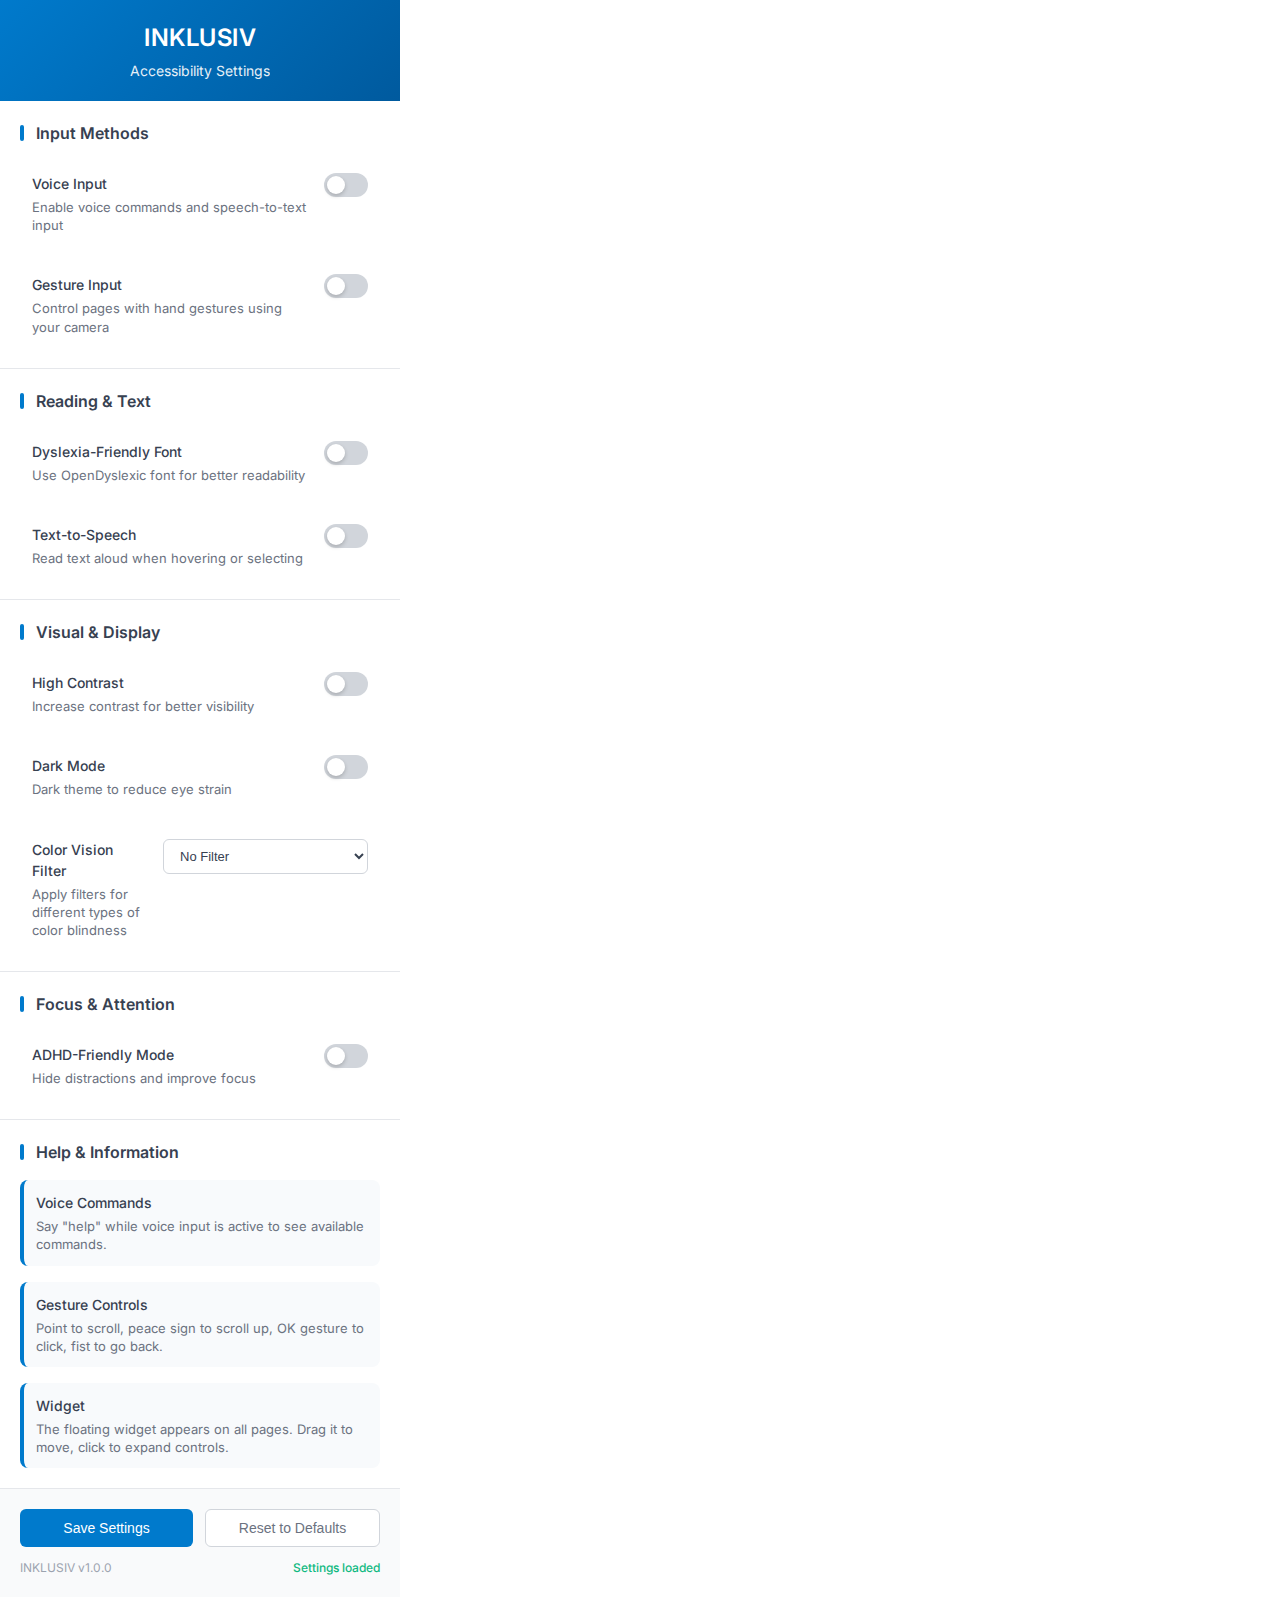
<file: public/inklusiv-extension/popup/popup.html>
<!DOCTYPE html>
<html lang="en">
<head>
  <meta charset="UTF-8">
  <meta name="viewport" content="width=device-width, initial-scale=1.0">
  <title>INKLUSIV Settings</title>
  <link rel="stylesheet" href="popup.css">
  <link href="https://fonts.googleapis.com/css2?family=Inter:wght@400;500;600&display=swap" rel="stylesheet">
</head>
<body>
  <div class="popup-container">
    <!-- Header -->
    <header class="popup-header">
      <div class="header-content">
        <h1 class="popup-title">INKLUSIV</h1>
        <p class="popup-subtitle">Accessibility Settings</p>
      </div>
    </header>

    <!-- Main Content -->
    <main class="popup-main">
      <!-- Input Methods Section -->
      <section class="settings-section">
        <h2 class="section-title">Input Methods</h2>
        <div class="settings-grid">
          <div class="setting-item">
            <div class="setting-info">
              <label class="setting-label" for="voice-toggle">Voice Input</label>
              <p class="setting-description">Enable voice commands and speech-to-text input</p>
            </div>
            <div class="setting-control">
              <label class="toggle-switch">
                <input type="checkbox" id="voice-toggle" data-feature="voiceInput">
                <span class="toggle-slider"></span>
              </label>
            </div>
          </div>

          <div class="setting-item">
            <div class="setting-info">
              <label class="setting-label" for="gesture-toggle">Gesture Input</label>
              <p class="setting-description">Control pages with hand gestures using your camera</p>
            </div>
            <div class="setting-control">
              <label class="toggle-switch">
                <input type="checkbox" id="gesture-toggle" data-feature="gestureInput">
                <span class="toggle-slider"></span>
              </label>
            </div>
          </div>
        </div>
      </section>

      <!-- Reading & Text Section -->
      <section class="settings-section">
        <h2 class="section-title">Reading & Text</h2>
        <div class="settings-grid">
          <div class="setting-item">
            <div class="setting-info">
              <label class="setting-label" for="dyslexia-toggle">Dyslexia-Friendly Font</label>
              <p class="setting-description">Use OpenDyslexic font for better readability</p>
            </div>
            <div class="setting-control">
              <label class="toggle-switch">
                <input type="checkbox" id="dyslexia-toggle" data-feature="dyslexiaFont">
                <span class="toggle-slider"></span>
              </label>
            </div>
          </div>

          <div class="setting-item">
            <div class="setting-info">
              <label class="setting-label" for="tts-toggle">Text-to-Speech</label>
              <p class="setting-description">Read text aloud when hovering or selecting</p>
            </div>
            <div class="setting-control">
              <label class="toggle-switch">
                <input type="checkbox" id="tts-toggle" data-feature="textToSpeech">
                <span class="toggle-slider"></span>
              </label>
            </div>
          </div>
        </div>
      </section>

      <!-- Visual & Display Section -->
      <section class="settings-section">
        <h2 class="section-title">Visual & Display</h2>
        <div class="settings-grid">
          <div class="setting-item">
            <div class="setting-info">
              <label class="setting-label" for="contrast-toggle">High Contrast</label>
              <p class="setting-description">Increase contrast for better visibility</p>
            </div>
            <div class="setting-control">
              <label class="toggle-switch">
                <input type="checkbox" id="contrast-toggle" data-feature="highContrast">
                <span class="toggle-slider"></span>
              </label>
            </div>
          </div>

          <div class="setting-item">
            <div class="setting-info">
              <label class="setting-label" for="dark-toggle">Dark Mode</label>
              <p class="setting-description">Dark theme to reduce eye strain</p>
            </div>
            <div class="setting-control">
              <label class="toggle-switch">
                <input type="checkbox" id="dark-toggle" data-feature="darkMode">
                <span class="toggle-slider"></span>
              </label>
            </div>
          </div>

          <div class="setting-item">
            <div class="setting-info">
              <label class="setting-label" for="colorblind-select">Color Vision Filter</label>
              <p class="setting-description">Apply filters for different types of color blindness</p>
            </div>
            <div class="setting-control">
              <select id="colorblind-select" class="setting-select" data-feature="colorblindMode">
                <option value="none">No Filter</option>
                <option value="protanopia">Protanopia (Red-blind)</option>
                <option value="deuteranopia">Deuteranopia (Green-blind)</option>
                <option value="tritanopia">Tritanopia (Blue-blind)</option>
              </select>
            </div>
          </div>
        </div>
      </section>

      <!-- Focus & Attention Section -->
      <section class="settings-section">
        <h2 class="section-title">Focus & Attention</h2>
        <div class="settings-grid">
          <div class="setting-item">
            <div class="setting-info">
              <label class="setting-label" for="adhd-toggle">ADHD-Friendly Mode</label>
              <p class="setting-description">Hide distractions and improve focus</p>
            </div>
            <div class="setting-control">
              <label class="toggle-switch">
                <input type="checkbox" id="adhd-toggle" data-feature="adhdMode">
                <span class="toggle-slider"></span>
              </label>
            </div>
          </div>
        </div>
      </section>

      <!-- Help Section -->
      <section class="settings-section">
        <h2 class="section-title">Help & Information</h2>
        <div class="help-content">
          <div class="help-item">
            <h3 class="help-title">Voice Commands</h3>
            <p class="help-text">Say "help" while voice input is active to see available commands.</p>
          </div>
          <div class="help-item">
            <h3 class="help-title">Gesture Controls</h3>
            <p class="help-text">Point to scroll, peace sign to scroll up, OK gesture to click, fist to go back.</p>
          </div>
          <div class="help-item">
            <h3 class="help-title">Widget</h3>
            <p class="help-text">The floating widget appears on all pages. Drag it to move, click to expand controls.</p>
          </div>
        </div>
      </section>
    </main>

    <!-- Footer -->
    <footer class="popup-footer">
      <div class="footer-content">
        <button id="save-settings" class="btn btn-primary">Save Settings</button>
        <button id="reset-settings" class="btn btn-secondary">Reset to Defaults</button>
      </div>
      <div class="footer-info">
        <p class="version-info">INKLUSIV v1.0.0</p>
        <p class="status-message" id="status-message"></p>
      </div>
    </footer>
  </div>

  <script src="popup.js"></script>
</body>
</html>
</file>
<file: public/inklusiv-extension/popup/popup.css>
/* INKLUSIV Extension Popup Styles */

* {
  margin: 0;
  padding: 0;
  box-sizing: border-box;
}

body {
  font-family: 'Inter', -apple-system, BlinkMacSystemFont, 'Segoe UI', Roboto, sans-serif;
  font-size: 14px;
  line-height: 1.5;
  color: #1f2937;
  background: #ffffff;
  width: 400px;
  max-height: 600px;
  overflow-y: auto;
}

/* Popup Container */
.popup-container {
  display: flex;
  flex-direction: column;
  min-height: 100vh;
}

/* Header */
.popup-header {
  background: linear-gradient(135deg, #007acc 0%, #005a9e 100%);
  color: white;
  padding: 20px;
  text-align: center;
}

.header-content {
  max-width: 100%;
}

.popup-title {
  font-size: 24px;
  font-weight: 600;
  margin-bottom: 4px;
  letter-spacing: 0.5px;
}

.popup-subtitle {
  font-size: 14px;
  opacity: 0.9;
  font-weight: 400;
}

/* Main Content */
.popup-main {
  flex: 1;
  padding: 0;
}

/* Settings Sections */
.settings-section {
  border-bottom: 1px solid #e5e7eb;
  padding: 20px;
}

.settings-section:last-of-type {
  border-bottom: none;
}

.section-title {
  font-size: 16px;
  font-weight: 600;
  color: #374151;
  margin-bottom: 16px;
  display: flex;
  align-items: center;
}

.section-title::before {
  content: '';
  width: 4px;
  height: 16px;
  background: #007acc;
  margin-right: 12px;
  border-radius: 2px;
}

/* Settings Grid */
.settings-grid {
  display: flex;
  flex-direction: column;
  gap: 16px;
}

/* Setting Item */
.setting-item {
  display: flex;
  justify-content: space-between;
  align-items: flex-start;
  gap: 16px;
  padding: 12px;
  border-radius: 8px;
  transition: background-color 0.2s ease;
}

.setting-item:hover {
  background: #f9fafb;
}

.setting-info {
  flex: 1;
}

.setting-label {
  display: block;
  font-weight: 500;
  color: #374151;
  margin-bottom: 4px;
  cursor: pointer;
}

.setting-description {
  font-size: 13px;
  color: #6b7280;
  line-height: 1.4;
}

.setting-control {
  flex-shrink: 0;
}

/* Toggle Switch */
.toggle-switch {
  position: relative;
  display: inline-block;
  width: 44px;
  height: 24px;
  cursor: pointer;
}

.toggle-switch input {
  opacity: 0;
  width: 0;
  height: 0;
}

.toggle-slider {
  position: absolute;
  cursor: pointer;
  top: 0;
  left: 0;
  right: 0;
  bottom: 0;
  background-color: #d1d5db;
  transition: 0.3s ease;
  border-radius: 24px;
}

.toggle-slider:before {
  position: absolute;
  content: "";
  height: 18px;
  width: 18px;
  left: 3px;
  bottom: 3px;
  background-color: white;
  transition: 0.3s ease;
  border-radius: 50%;
  box-shadow: 0 2px 4px rgba(0, 0, 0, 0.2);
}

.toggle-switch input:checked + .toggle-slider {
  background-color: #007acc;
}

.toggle-switch input:checked + .toggle-slider:before {
  transform: translateX(20px);
}

.toggle-switch input:focus + .toggle-slider {
  box-shadow: 0 0 0 2px rgba(0, 122, 204, 0.3);
}

/* Select Dropdown */
.setting-select {
  padding: 8px 12px;
  border: 1px solid #d1d5db;
  border-radius: 6px;
  background: white;
  color: #374151;
  font-size: 13px;
  cursor: pointer;
  min-width: 140px;
  transition: border-color 0.2s ease, box-shadow 0.2s ease;
}

.setting-select:focus {
  outline: none;
  border-color: #007acc;
  box-shadow: 0 0 0 2px rgba(0, 122, 204, 0.2);
}

.setting-select:hover {
  border-color: #9ca3af;
}

/* Help Content */
.help-content {
  display: flex;
  flex-direction: column;
  gap: 16px;
}

.help-item {
  padding: 12px;
  background: #f8fafc;
  border-radius: 8px;
  border-left: 4px solid #007acc;
}

.help-title {
  font-size: 14px;
  font-weight: 500;
  color: #374151;
  margin-bottom: 4px;
}

.help-text {
  font-size: 13px;
  color: #6b7280;
  line-height: 1.4;
}

/* Footer */
.popup-footer {
  border-top: 1px solid #e5e7eb;
  padding: 20px;
  background: #f9fafb;
}

.footer-content {
  display: flex;
  gap: 12px;
  margin-bottom: 12px;
}

.footer-info {
  display: flex;
  justify-content: space-between;
  align-items: center;
  font-size: 12px;
  color: #6b7280;
}

/* Buttons */
.btn {
  padding: 10px 16px;
  border: none;
  border-radius: 6px;
  font-size: 14px;
  font-weight: 500;
  cursor: pointer;
  transition: all 0.2s ease;
  flex: 1;
}

.btn-primary {
  background: #007acc;
  color: white;
}

.btn-primary:hover {
  background: #005a9e;
  transform: translateY(-1px);
  box-shadow: 0 4px 8px rgba(0, 122, 204, 0.3);
}

.btn-primary:active {
  transform: translateY(0);
  box-shadow: 0 2px 4px rgba(0, 122, 204, 0.3);
}

.btn-secondary {
  background: white;
  color: #6b7280;
  border: 1px solid #d1d5db;
}

.btn-secondary:hover {
  background: #f9fafb;
  border-color: #9ca3af;
  color: #374151;
}

.btn-secondary:active {
  background: #f3f4f6;
}

/* Status Message */
.status-message {
  font-size: 12px;
  font-weight: 500;
  opacity: 0;
  transition: opacity 0.3s ease;
}

.status-message.show {
  opacity: 1;
}

.status-message.success {
  color: #10b981;
}

.status-message.error {
  color: #ef4444;
}

.version-info {
  font-size: 12px;
  color: #9ca3af;
}

/* Loading States */
.btn:disabled {
  opacity: 0.6;
  cursor: not-allowed;
  transform: none !important;
}

.setting-item.loading {
  opacity: 0.7;
  pointer-events: none;
}

/* Animation for setting changes */
.setting-item.changed {
  background: #f0f9ff;
  border: 1px solid #bfdbfe;
  animation: settingChanged 0.6s ease;
}

@keyframes settingChanged {
  0% {
    background: #dbeafe;
    transform: scale(1.02);
  }
  100% {
    background: #f0f9ff;
    transform: scale(1);
  }
}

/* Scrollbar Styling */
body::-webkit-scrollbar {
  width: 6px;
}

body::-webkit-scrollbar-track {
  background: #f1f5f9;
}

body::-webkit-scrollbar-thumb {
  background: #cbd5e1;
  border-radius: 3px;
}

body::-webkit-scrollbar-thumb:hover {
  background: #94a3b8;
}

/* Responsive Design */
@media (max-width: 420px) {
  body {
    width: 100vw;
  }
  
  .popup-container {
    width: 100%;
  }
  
  .setting-item {
    flex-direction: column;
    align-items: stretch;
    gap: 12px;
  }
  
  .setting-control {
    align-self: flex-end;
  }
  
  .footer-content {
    flex-direction: column;
  }
  
  .footer-info {
    flex-direction: column;
    gap: 4px;
    text-align: center;
  }
}

/* High Contrast Mode Support */
@media (prefers-contrast: high) {
  .setting-item {
    border: 1px solid #374151;
  }
  
  .toggle-slider {
    border: 2px solid #374151;
  }
  
  .setting-select {
    border: 2px solid #374151;
  }
  
  .btn {
    border: 2px solid currentColor;
  }
}

/* Reduced Motion Support */
@media (prefers-reduced-motion: reduce) {
  * {
    animation-duration: 0.01ms !important;
    animation-iteration-count: 1 !important;
    transition-duration: 0.01ms !important;
  }
}

/* Focus Styles for Accessibility */
.toggle-switch:focus-within,
.setting-select:focus,
.btn:focus {
  outline: 2px solid #007acc;
  outline-offset: 2px;
}

/* Dark Mode Support (if system preference) */
@media (prefers-color-scheme: dark) {
  body {
    background: #1f2937;
    color: #f9fafb;
  }
  
  .settings-section {
    border-bottom-color: #374151;
  }
  
  .setting-item:hover {
    background: #374151;
  }
  
  .setting-label {
    color: #f9fafb;
  }
  
  .setting-description {
    color: #d1d5db;
  }
  
  .help-item {
    background: #374151;
  }
  
  .help-title {
    color: #f9fafb;
  }
  
  .help-text {
    color: #d1d5db;
  }
  
  .popup-footer {
    background: #374151;
    border-top-color: #4b5563;
  }
  
  .btn-secondary {
    background: #374151;
    color: #d1d5db;
    border-color: #4b5563;
  }
  
  .btn-secondary:hover {
    background: #4b5563;
    color: #f9fafb;
  }
  
  .setting-select {
    background: #374151;
    color: #f9fafb;
    border-color: #4b5563;
  }
}
</file>
